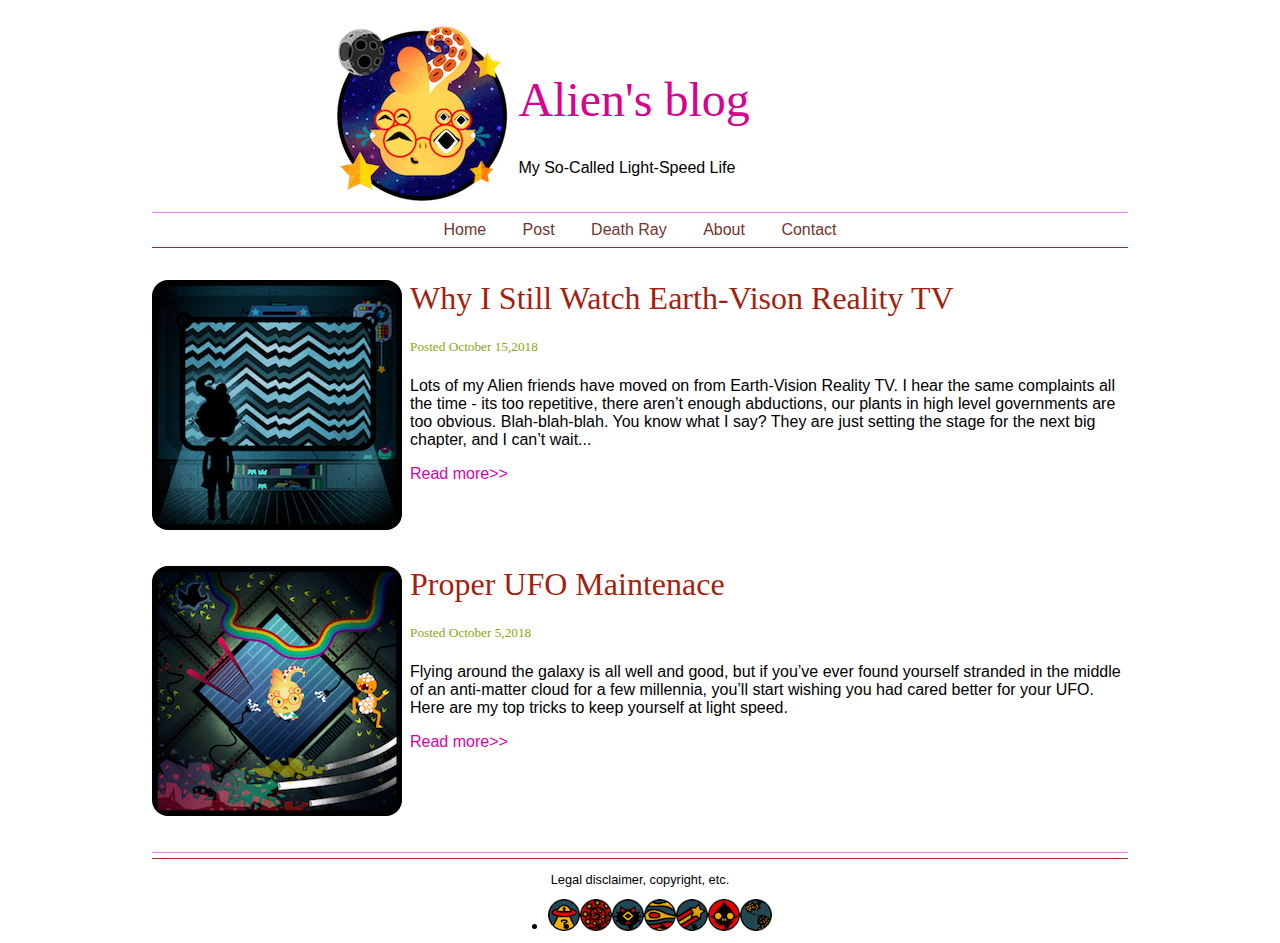
<file: blog/index.html>
<!DOCTYPE html>
<html lang="en">
<head>
    <meta charset="UTF-8">
    <meta http-equiv="X-UA-Compatible" content="IE=edge">
    <meta name="viewport" content="width=device-width, initial-scale=1.0">
    <title>Alien blog</title>
    <link href="1.css" rel="stylesheet">
</head>
<body> 
	<div>
    <header>
        <div class="leftheader">
            <a href="#"><img src="3-layout/blog-end/img/logo.png" alt="Zorgblag's Blog. Click for home. "></a>
        </div>
        <div class="rightheader">
            <h1>Alien's blog</h1>
            <p>My So-Called Light-Speed Life</p>
        </div>
    </header>
    <nav>
        <ul>
            <li><a href="#">Home</a></li>
            <li><a href="#">Post</a></li>
            <li><a href="#">Death Ray</a></li>
            <li><a href="#">About</a></li>
            <li><a href="#">Contact</a></li>
        </ul>
    </nav>
    </div>
    <div>
        <article>
            <section>
                <div class="leftsection1"><img src="3-layout/blog-end/img/blog1.png" alt="Alien watching The Screen"></div>
                <div class="rightsection1"><h2> Why I Still Watch Earth-Vison Reality TV</h2>
                <h5> Posted October 15,2018</h5>
                <p>Lots of my Alien friends have moved on from Earth-Vision Reality TV. I hear the same complaints all the time - its too repetitive, there aren’t enough abductions, our plants in high level governments are too obvious. Blah-blah-blah. You know what I say? They are just setting the stage for the next big chapter, and I can’t wait...</p>
                <a href="#">Read more>></a></div>
            </section>
            <section>
                <div class="leftsection1"><img src="3-layout/blog-end/img/blog2.png" alt="UFO"></div>
                <div class="rightsection1"><h2> Proper UFO Maintenace</h2>
                <h5> Posted October 5,2018</h5>
                <p>Flying around the galaxy is all well and good, but if you’ve ever found yourself stranded in the middle of an anti-matter cloud for a few millennia, you’ll start wishing you had cared better for your UFO. Here are my top tricks to keep yourself at light speed.</p>
                <a href="#">Read more>></a></div>
            </section>
        </article>
        <div class="lines"></div>
        <footer>
            <p>Legal disclaimer, copyright, etc.</p>
            <ul>
                <li><a href="#"><img src="3-layout/blog-end/img/icon1.png" alt="Social Media 1"></a></li>
                <li><a href="#"><img src="3-layout/blog-end/img/icon2.png" alt="Social Media 2"></a></li>
                <li><a href="#"><img src="3-layout/blog-end/img/icon3.png" alt="Social Media 3"></a></li>
                <li><a href="#"><img src="3-layout/blog-end/img/icon4.png" alt="Social Media 4"></a></li>
                <li><a href="#"><img src="3-layout/blog-end/img/icon5.png" alt="Social Media 5"></a></li>
                <li><a href="#"><img src="3-layout/blog-end/img/icon6.png" alt="Social Media 6"></a></li>
                <li><a href="#"><img src="3-layout/blog-end/img/icon7.png" alt="Social Media 7"></a></li>
            </ul>
        </footer>
    </div>
</body>
</html>
</file>
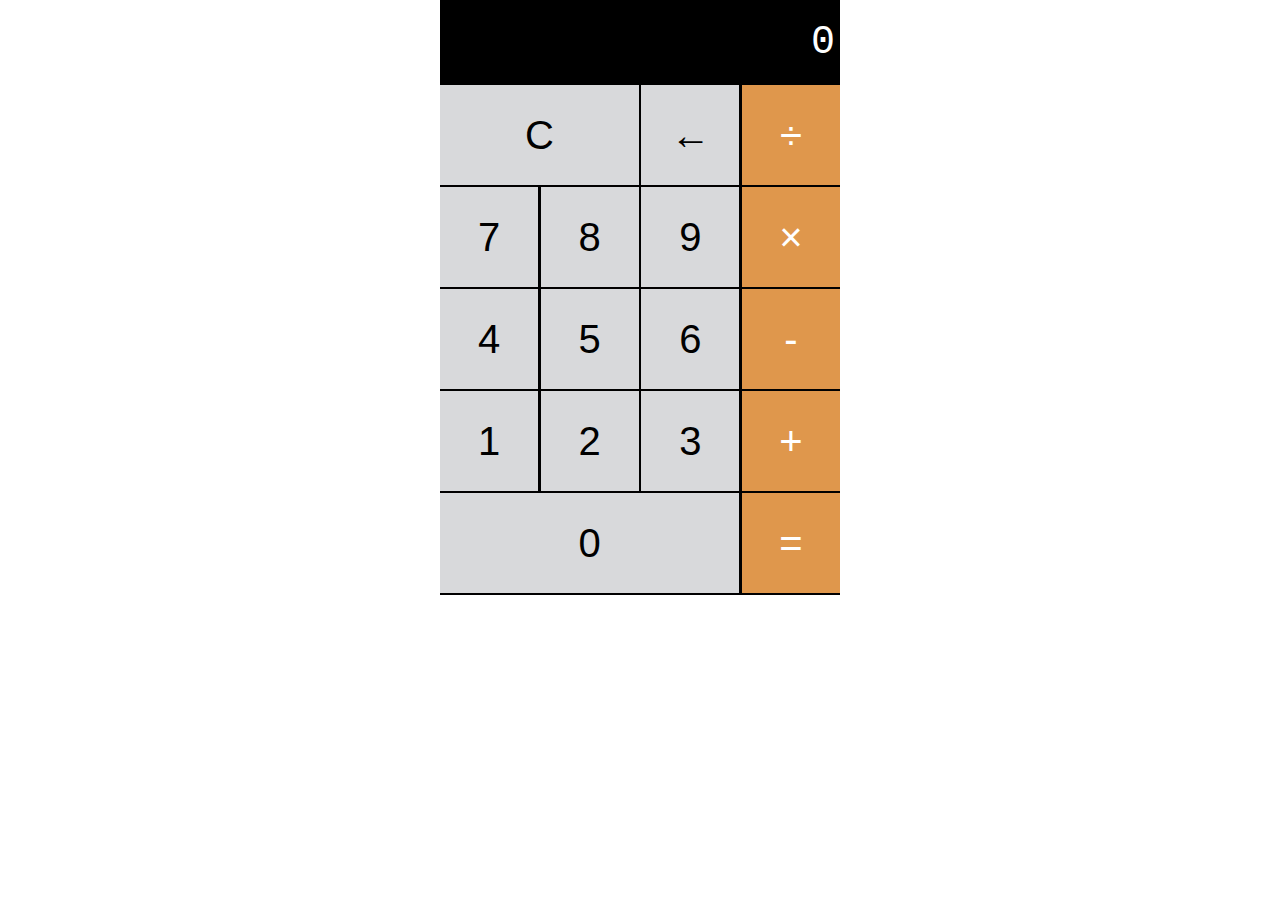
<file: calculator/index.html>
<!DOCTYPE html>
<html lang="en">

<head>
  <title>Calculator</title>
  <link rel="stylesheet" href="./css/cal.css">
  <meta charset="UTF-8">
  <meta name="viewport" content="width=device-width, initial-scale=1.0">
  <meta http-equiv="X-UA-Compatible" content="ie=edge">
</head>

<body>
  <div class="calc">
    <section class="screen">
      0
    </section>

    <section class="calc-buttons">
      <div class="calc-button-row">
        <button class="calc-button double ">C</button>
        <button class="calc-button">←</button>
        <button class="calc-button">÷</button>
      </div>
      <div class="calc-button-row">
        <button class="calc-button">7</button>
        <button class="calc-button">8</button>
        <button class="calc-button">9</button>
        <button class="calc-button">×</button>
      </div>
      <div class="calc-button-row">
        <button class="calc-button">4</button>
        <button class="calc-button">5</button>
        <button class="calc-button">6</button>
        <button class="calc-button">-</button>
      </div>
      <div class="calc-button-row">
        <button class="calc-button">1</button>
        <button class="calc-button">2</button>
        <button class="calc-button">3</button>
        <button class="calc-button">+</button>
      </div>
      <div class="calc-button-row">
        <button class="calc-button triple">0</button>
        <button class="calc-button">=</button>
      </div>
    </section>
  </div>
  <script src="./js/cal.js"></script>
</body>

</html>
</file>
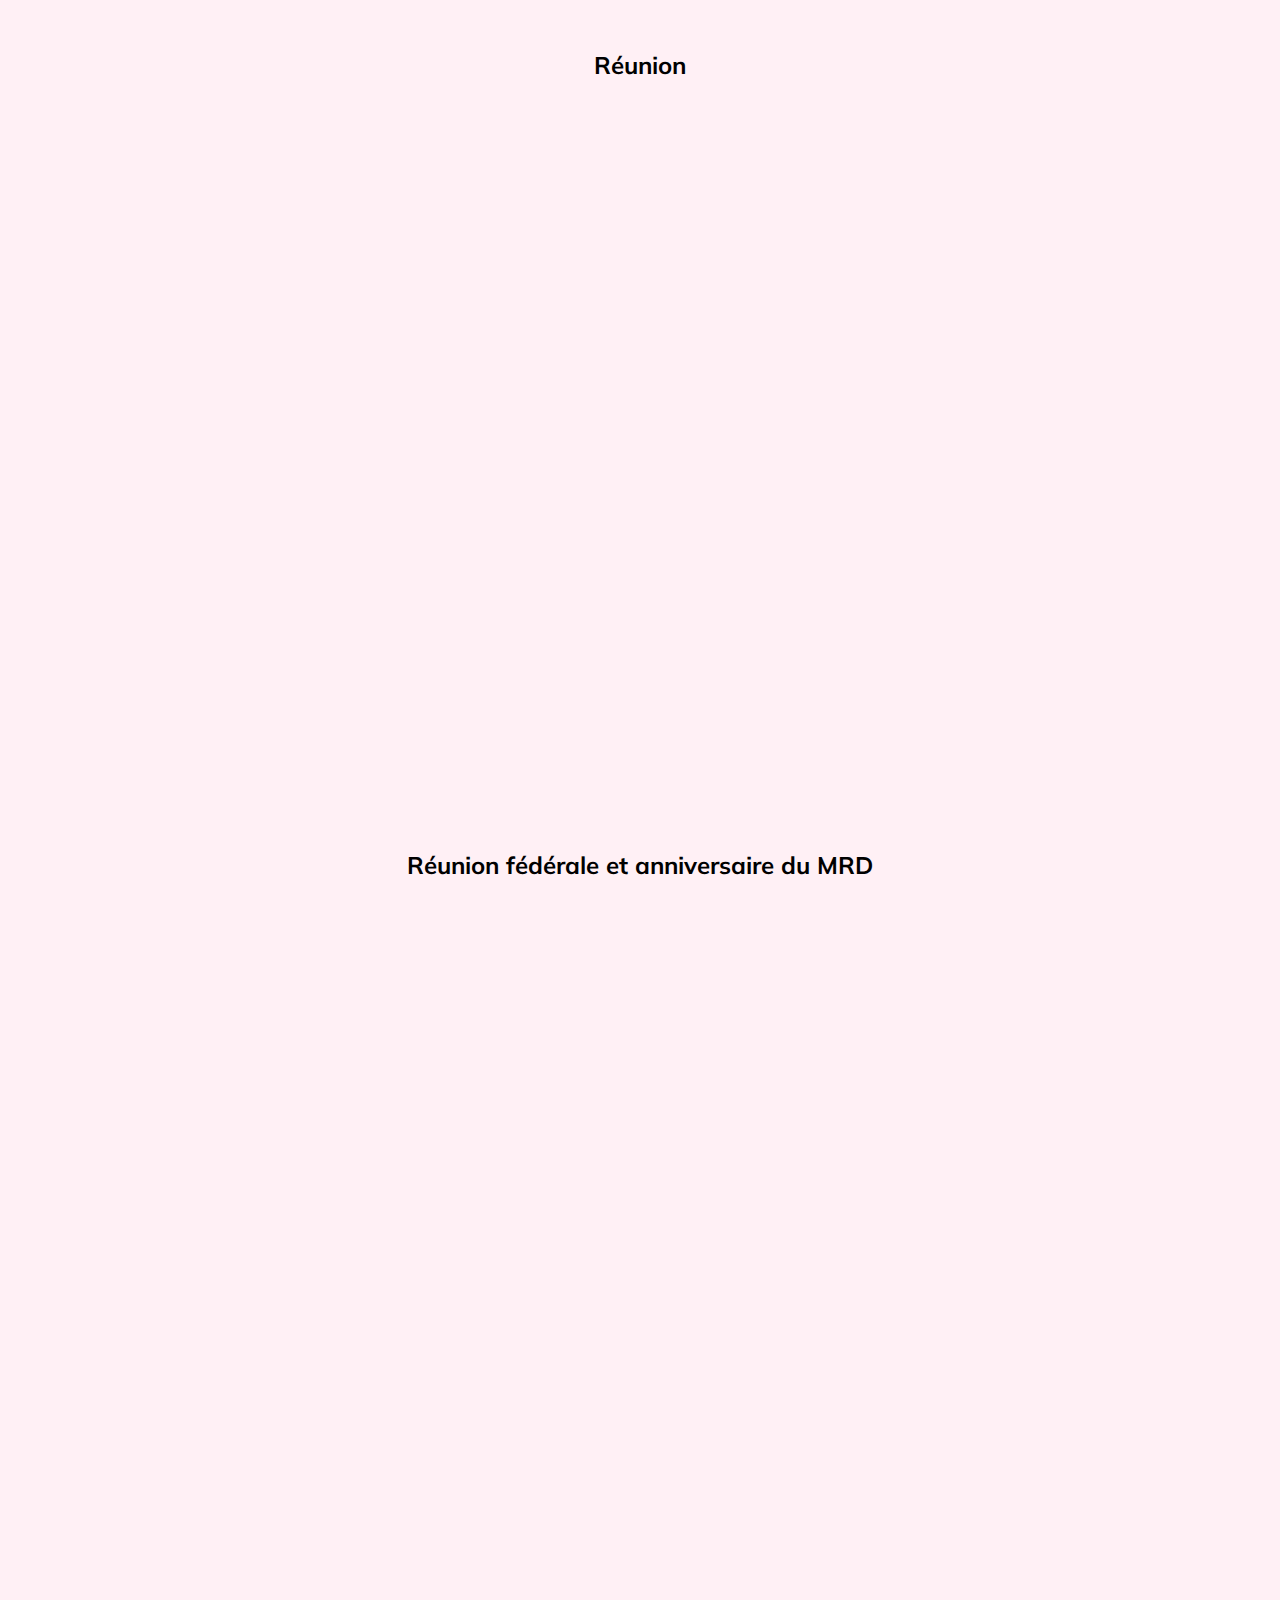
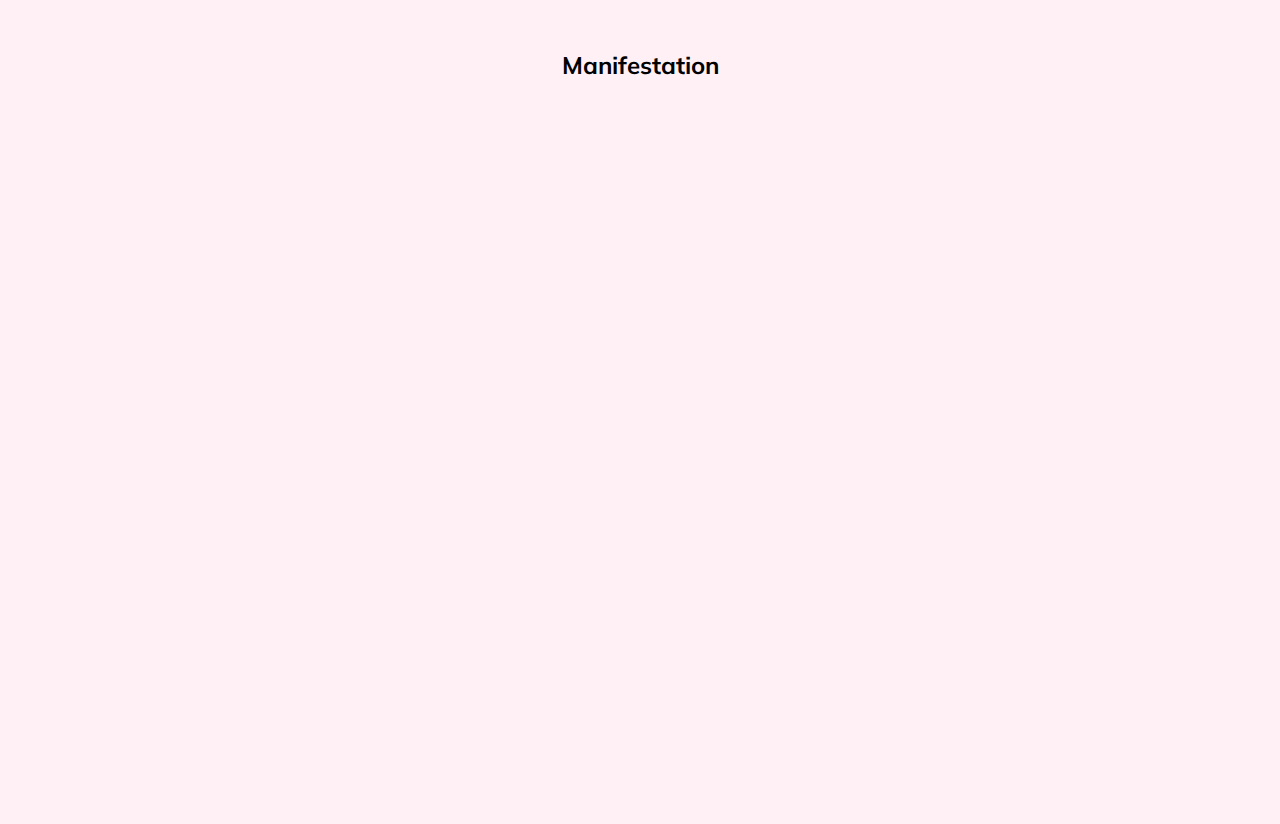
<file: cards/index.html>
<!DOCTYPE html>
<html lang="en">
<head>
    <meta charset="UTF-8">
    <meta http-equiv="X-UA-Compatible" content="IE=edge">
    <meta name="viewport" content="width=device-width, initial-scale=1.0">
    <!-- <link rel="stylesheet" href="https://cdnjs.cloudflare.com/ajax/libs/font-awesome/6.1.1/css/all.min.css" integrity="sha512-KfkfwYDsLkIlwQp6LFnl8zNdLGxu9YAA1QvwINks4PhcElQSvqcyVLLD9aMhXd13uQjoXtEKNosOWaZqXgel0g==" crossorigin="anonymous" referrerpolicy="no-referrer" /> -->
    <link rel="stylesheet" href="style.css">
    <title>Videos</title>
</head>
<body>
    
    <div class="container">
        <h2>Réunion</h2>
        <div class="panel active">
          <iframe src="https://www.youtube.com/embed/ddZfmy0WXLY" title="YouTube video player" frameborder="0" allow="accelerometer; autoplay; clipboard-write; encrypted-media; gyroscope; picture-in-picture" allowfullscreen></iframe>
        </div>
        <h2>Réunion fédérale et anniversaire du MRD</h2>
        <div class="panel">
          <iframe src="https://www.youtube.com/embed/5DIBJ82zF4Y" title="YouTube video player" frameborder="0" allow="accelerometer; autoplay; clipboard-write; encrypted-media; gyroscope; picture-in-picture" allowfullscreen></iframe>
        </div>
        <h2>Manifestation</h2>
        <div class="panel" >
          <iframe src="https://www.youtube.com/embed/Hulb1Zywhb4" title="YouTube video player" frameborder="0" allow="accelerometer; autoplay; clipboard-write; encrypted-media; gyroscope; picture-in-picture" allowfullscreen></iframe>
        </div>

        
      </div>

    <script src="script.js"></script>
</body>
</html>
</file>
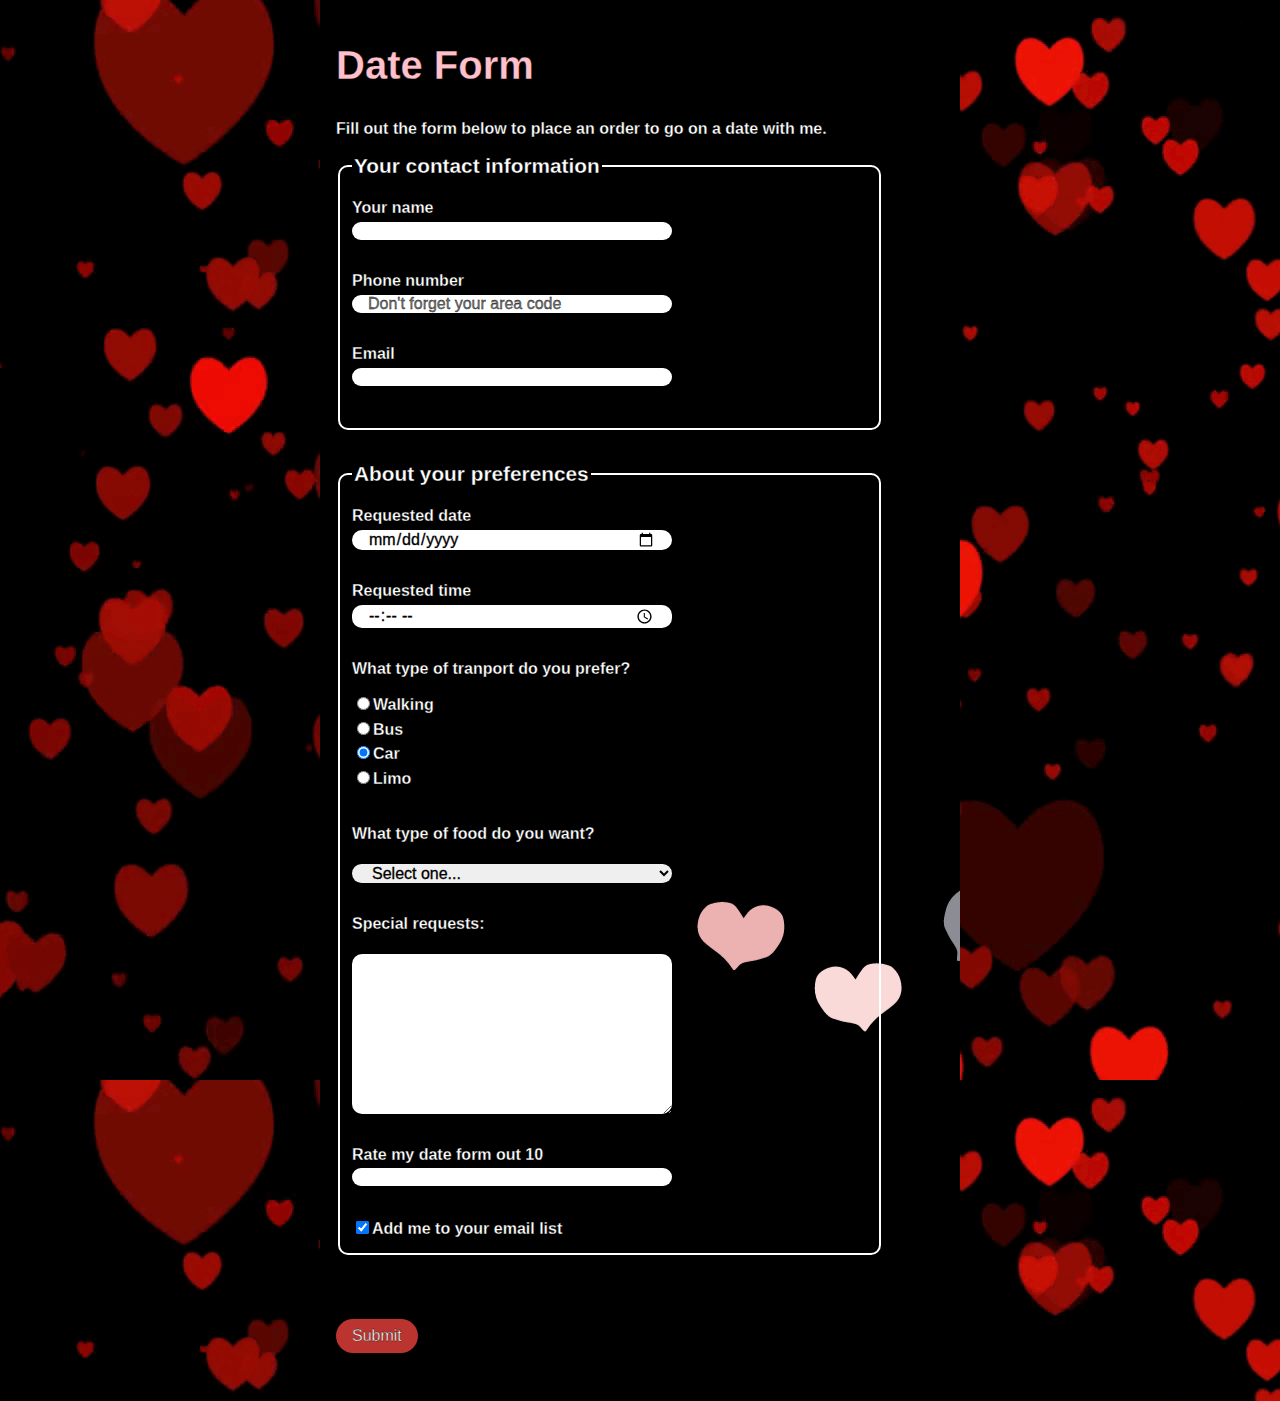
<file: Date/index.html>
<!DOCTYPE html>
<html lang="en">
<head>
	<meta charset="UTF-8">
	<title>Date Form</title>
	<link href="css/forms.css" rel="stylesheet">
	<link href="https://fonts.googleapis.com/css2?family=Sacramento&display=swap" rel="stylesheet">
</head>
<body>
	<div class="wrapper">
		<section>
		
		<form action="https://e3vwdl4bpd.execute-api.us-west-2.amazonaws.com/default/API2SES" method="post">
			<input type="hidden" id="myhidden" name="send_to" value="amiryacin46@gmail.com">	

			<h1>Date Form</h1>
			<p>Fill out the form below to place an order to go on a date with me.</p>
			<fieldset>
			<legend>Your contact information</legend>
			<label for="Fullname" class="a">Your name</label> <input type="text" id="Fullname" name="name" class="b">
			<label for="phone">Phone number </label><input type="tel" id="phone" name="phone" placeholder="Don't forget your area code">
			<label for="email">Email</label><input type="email" id="email" name="email" >
			</fieldset>
            <fieldset>
			<legend>About your preferences </legend>
			<label for="date">Requested  date</label><input type="date" id="date" name="date">
			<label for="time">Requested  time</label><input type="time" id="time" name="time">
			<p>What type of tranport do you prefer?</p>
			    <label>
					<input type="radio" name="transport type" value="Walking">Walking
				</label>
				<label>
					<input type="radio" name="transport type" value="Bus">Bus
				</label>
				<label>
					<input type="radio" name="transport type" value="Car" checked>Car
				</label>
				<label>
					<input type="radio" name="transport type" value="Limo">Limo
				</label>
			
			<label for="abtype">What type of food do you want?</label>
				<select id="abtype" name="abtype">
					<option selected> Select one...</option>
					<option value="asian food">Asian food</option>
					<option value="Africain food">Africain food</option>
					<option value="Europeen">European food</option>
					<option value="Fast Food"> Fast Food</option>
				</select>
			<label for="comments">Special requests:</label><textarea id="comments" name="comments"></textarea>
           <label>
			<label for="qty">Rate my date form out 10</label><input type="number" id="qty" name="qty" min="0" max="10">
			<input type="checkbox" value="subscribe" name="subscribe" id="subscribe" checked>Add me to your email list	
		   </label>
			</fieldset>
			<button type="submit">Submit</button>
		 </form> 				
		</section>
	</div>
	<script src="js/forms.js"></script>
</body>
</html>
</file>
<file: blog/1.css>
html::after {
    content: "";
    display: table;
    clear: both;
}
html {
    scroll-behavior: smooth; }
    @media only screen and (max-width: 75em) {
      html {
        font-size: 59%; } }
    @media only screen and (max-width: 56.25em) {
      html {
        font-size: 56%; } }
    @media only screen and (min-width: 112.5em) {
   }
body {
    font-family: 'Open Sans', sans-serif;
}
header {
    border: 0px solid green;
    display: flex;
    flex-flow: row nowrap; 
}
img {
border: 0px solid red;
}
h1, h2, h3, h4, h5, h6 {
    font-family: 'Kavivanar', cursive;
    font-weight: normal;
}
h1 {
    font-size: 3rem;
    font-weight :100px;;
    color: #DA0090;
    font-style:initial;
}
.leftheader {
    border: 0px solid blue;
    flex-basis: 40%;
    text-align: right;
}
.rightheader {
    flex-basis: 60%;
    margin-top: 2rem;
    padding-left: 0.5rem;
}
nav ul{
 border-top: 1.8px solid violet;
 border-bottom: 1.8px solid brown;
 margin: 0 9rem 0 9rem;
 padding: 0;
 text-align: center;
 list-style-type: none;
}
nav ul li {
    display: inline-block;
}
nav a {
    text-decoration: none;
    color: #73352E;
    display: block;
    padding: 0.5rem 1rem;
}
nav a:hover{
    background-color: black;
    color: #84DE37
}
section {
    margin:2rem 9rem;
    display: flex;
    flex: row nowrap;

}
article section img {
    border-radius: 1rem;
}
.leftsection1 {
    border: 0px solid blue;
    flex-basis: 10%;
    text-align: right;
}
.rightsection1 {
    border: 0px solid blue;
    flex-basis: 90%;
    margin-top: 0rem;
    padding-left: 0.5rem;
}
h2 {
color:#A51F10;
font-size: 2rem;
margin: 0;
}
h5 {
    color: #89A611;
}
section a {
    color: #DA00AD;
    text-decoration: none;
}
section a:hover {
    background-color: black;
}
.lines {
    height: 0.3rem;
    border-top: 1.8px solid violet;
    border-bottom: 1.8px solid brown;
    margin: 0 9rem 0 9rem;
}
footer p {
    text-align: center;
    font-size: 0.8rem;
}
footer ul {
    margin: 0 9rem 0 9rem;
    display: flex;
    flex: row no wrap;
    justify-content: center;
}
</file>
<file: calculator/css/cal.css>
* {
  box-sizing: border-box;
}
html {
  scroll-behavior: smooth; }
  @media only screen and (max-width: 75em) {
    html {
      font-size: 59%; } }
  @media only screen and (max-width: 56.25em) {
    html {
      font-size: 56%; } }
  @media only screen and (min-width: 112.5em) {
 }

body {
  display: flex;
  align-items: center;
  justify-content: center;
  padding: 0;
  margin: 0;
}

.calc {
  width: 400px;
  background-color: black;
  color: white;
}

.screen {
  color: white;
  font-size: 40px;
  font-family: "Courier New", Courier, monospace;
  text-align: right;
  padding: 20px 5px;
}

.calc-button {
  background-color: #d8d9db;
  color: black;
  height: 100px;
  width: 24.5%;
  border: none;
  border-radius: 0;
  font-size: 40px;
  cursor: pointer;
}

.calc-button:hover {
  background-color: #ebebeb;
}

.calc-button:active {
  background-color: #bbbcbe;
}

.double {
  width: 49.7%;
}

.triple {
  width: 74.8%;
}

.calc-button:last-child {
  background-color: #df974c;
  color: white;
}

.calc-button:last-child:hover {
  background-color: #dfb07e;
}

.calc-button:last-child:active {
  background-color: #dd8d37;
}

.calc-button-row {
  display: flex;
  align-content: stretch;
  justify-content: space-between;
  margin-bottom: 0.5%;
}

.calc-button-row:last-child {
  padding-bottom: 0;
}
</file>
<file: cards/style.css>
@import url('https://fonts.googleapis.com/css?family=Muli&display=swap');

* {
    box-sizing: border-box;
}

body {
    font-family: 'Muli', sans-serif;
    display: flex;
    overflow: auto;
    align-items: center;
    justify-content: center;
    height: 100%;
    margin: 0;
    background-color: lavenderblush;
}

.container {
    width: 90%;
}

.panel {
    background-size: cover;
    background-position: center;
    background-repeat: no-repeat;
    height: 80vh;
    border-radius: 50px;
    color: #fff;
    cursor: pointer;
    margin: 10px;
    margin-top: 0;
}

.panel h3 {
    font-size: 24px;
    position: absolute;
    bottom: 20px;
    left: 20px;
    margin: 0;
    opacity: 0;
}

.panel.active {
    flex: 5; 
}

.panel.active h3 {
    opacity: 1;
    transition: opacity 0.3s ease-in 0.4s;
}
h2 {
    text-align: center;
    margin-top: 50px;
    margin-bottom: 0;
}
iframe {
    justify-content: center;
    align-items: center;
    justify-items: center;
    margin: 10px;
    padding: 10px;
    width:100%;
    height:100%;
}
</file>
<file: Date/css/forms.css>
html {
  box-sizing: border-box;
}
*, *:before, *:after {
  box-sizing: inherit;
}
body {
	font-family: Arial, Helvetica, sans-serif;
	margin: 0;
	padding: 0;
	background-image: url(../img/1.jpg);
}
.wrapper {
	width: 50%;
	margin: 0 auto;
	padding: 1em;
	display: flex;
	flex-flow: row nowrap;
	background-image: url(../img/love.jpg);
	color:white;
	font-weight: bold;
	-webkit-text-stroke: 0.3px black;
}
section {
	flex-basis: 100%;
	margin-right: 10%;
}
legend {
	font-size: 1.3rem;
	font-weight: bold;
	margin: 1.5rem 0 1rem 0;
}
p , [for="abtype"] , [for="comments"] {
	margin-bottom: 1rem;
	margin-top: 2rem;
	/**TopRightBottomLeft**/

}
fieldset {
	border: 2px solid white;
	border-radius: 10px;
	margin-bottom: 2rem;
}
label {
	display: block;
	padding-bottom: 0.3rem;
}
textarea {
	height: 10rem;
	padding: 1rem;

}
select {
	font-size: 1rem;
}
button {
	font-size: 1rem;
	margin: 2rem 0;
	background-color: #bb342F;
	color: white;
	border: none;
	padding: 0.5rem 1rem;
	border-radius: 10rem;
    cursor: pointer;
}
button:hover {
	background-color: white;
	color: red;
}
input:not([type="radio"]):not([type="checkbox"]) , textarea , select{
	display: block;
	margin-bottom: 2rem;
	width: 20rem;
	font-family: Arial, Helvetica, sans-serif;
	font-size: 1rem;
	padding: 0 1rem;
	border-radius: 10px;
	border: none;
	
}
h1 {
	font-size: 2.5rem;
	color: pink;

}
.dt {
	display: inline;
	width: 10rem;
}
</file>
